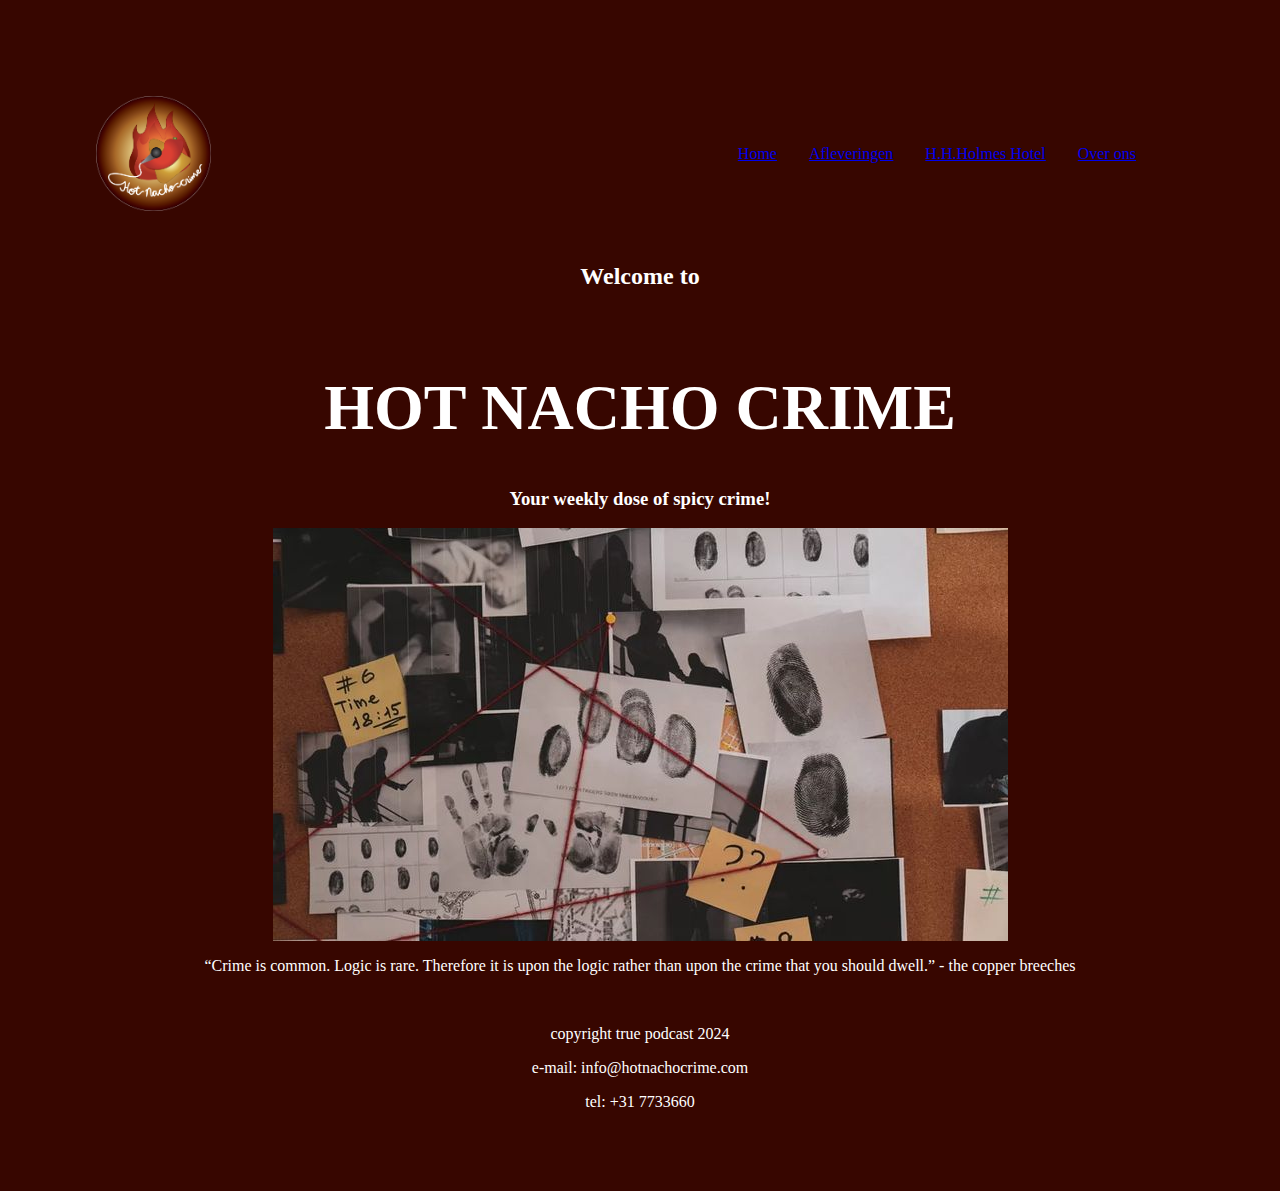
<file: index.html>
<!DOCTYPE html>
<html lang="nl">
<head>
    <meta charset="UTF-8">
    <meta name="viewport" content="width=device-width, initial-scale=1.0">
    <link rel="stylesheet" href="css/style.css">
    <title>Hot Nacho crime</title>
</head>
<body>
<header>
    <img src="images/podcast-logo-white.1.2.png" alt="logo-podcast-final1.2">
    <nav>
    <div class="menubalk">
        <ul class="nav-menu">
                <li><a href="index.html">Home</a></li>
                <li><a href="afleveringen.html">Afleveringen</a></li>
                <li><a href="hh-holmes.html">H.H.Holmes Hotel</a></li>
                <li><a href="over_ons.html">Over ons</a></li>
        </ul>
    </div>
   </nav>
</header>
<main>
    <section>
        <h2>Welcome to</h2>
        <br>
        <h1 class="hotnachocrime">HOT NACHO CRIME</h1>
        <h3>Your weekly dose of spicy crime!</h3>
        <div class="pics">
            <img src="images/True Crime Theories That Wound Up Being True - Grunge.jpeg">
        </div>
    </section>     
    <section>
        <p>“Crime is common. Logic is rare. Therefore it is upon the logic rather than upon the crime that you should dwell.” - the copper breeches</p>
    </section> 
</main>
<footer>
    <br>
    <p>copyright true podcast 2024</p>
    <p>e-mail: info@hotnachocrime.com</p>
    <p>tel: +31 7733660</p>
</footer>
</body>
</html>
</file>
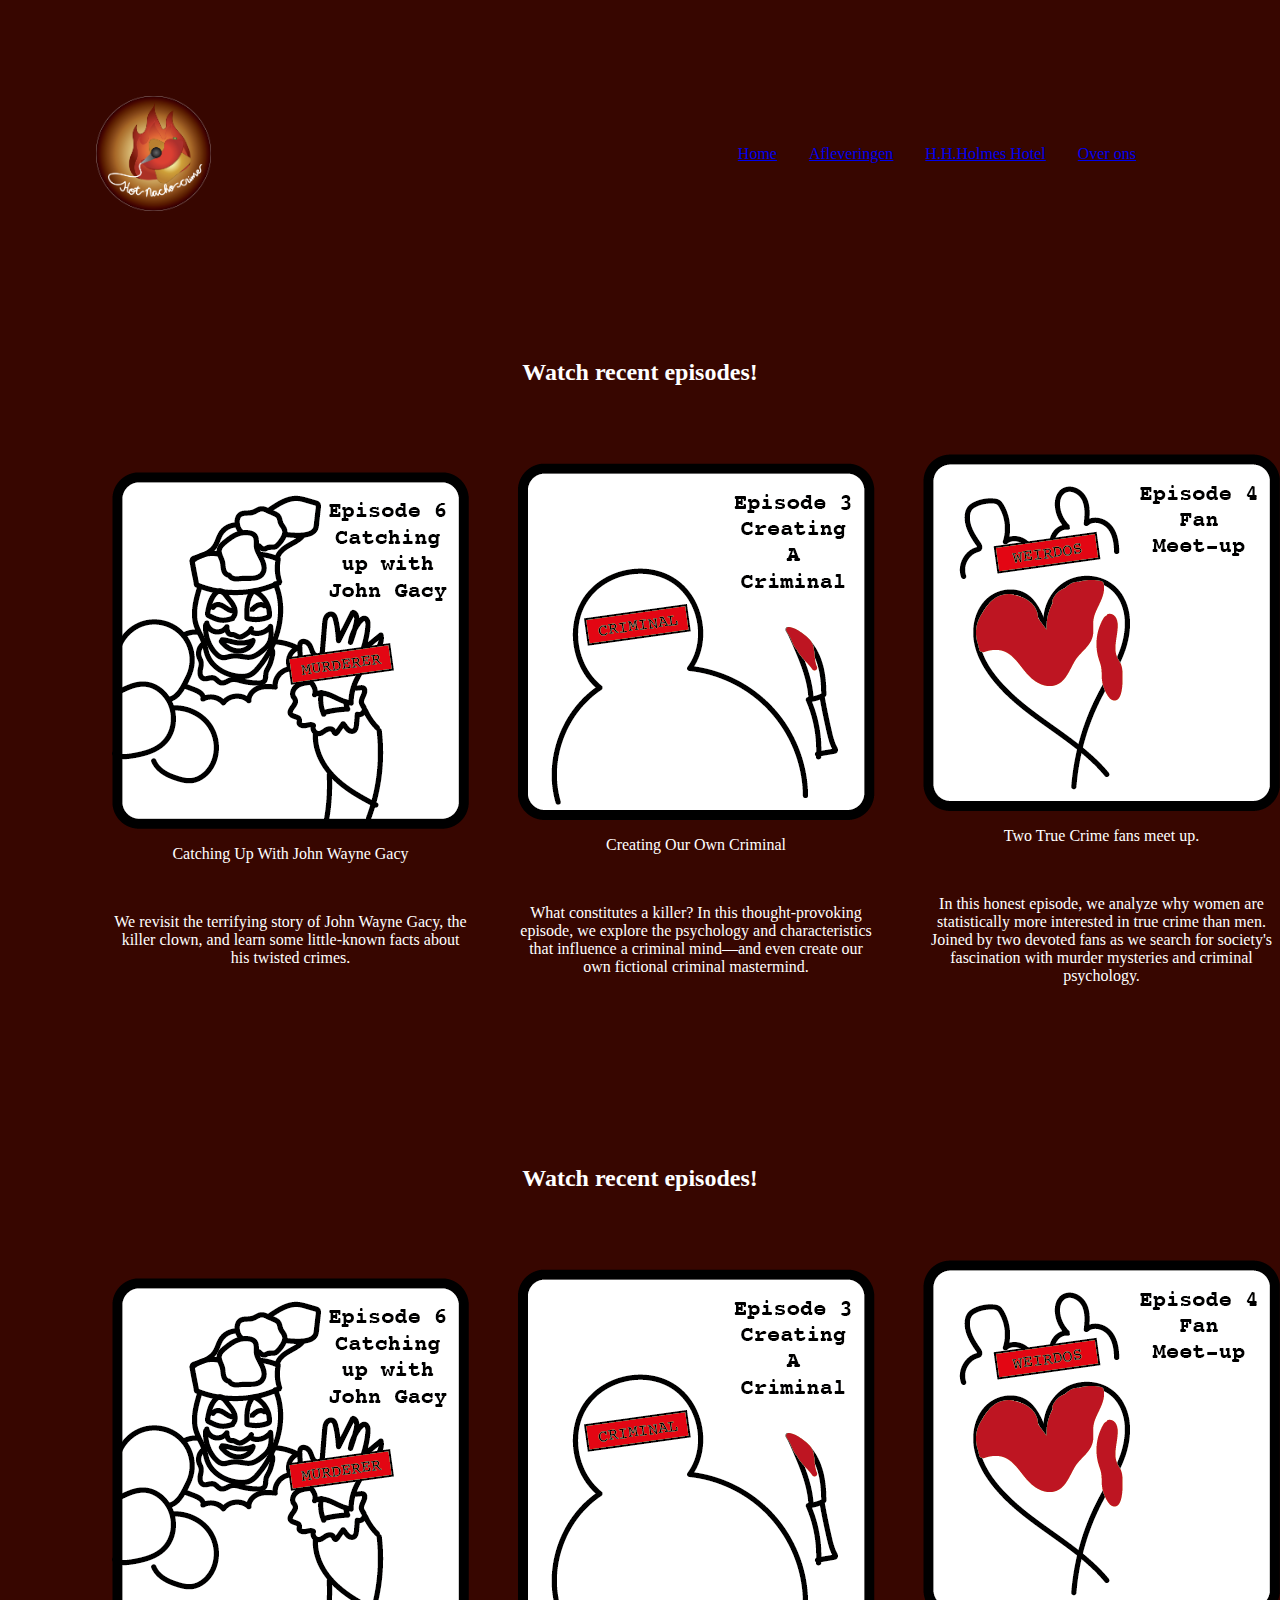
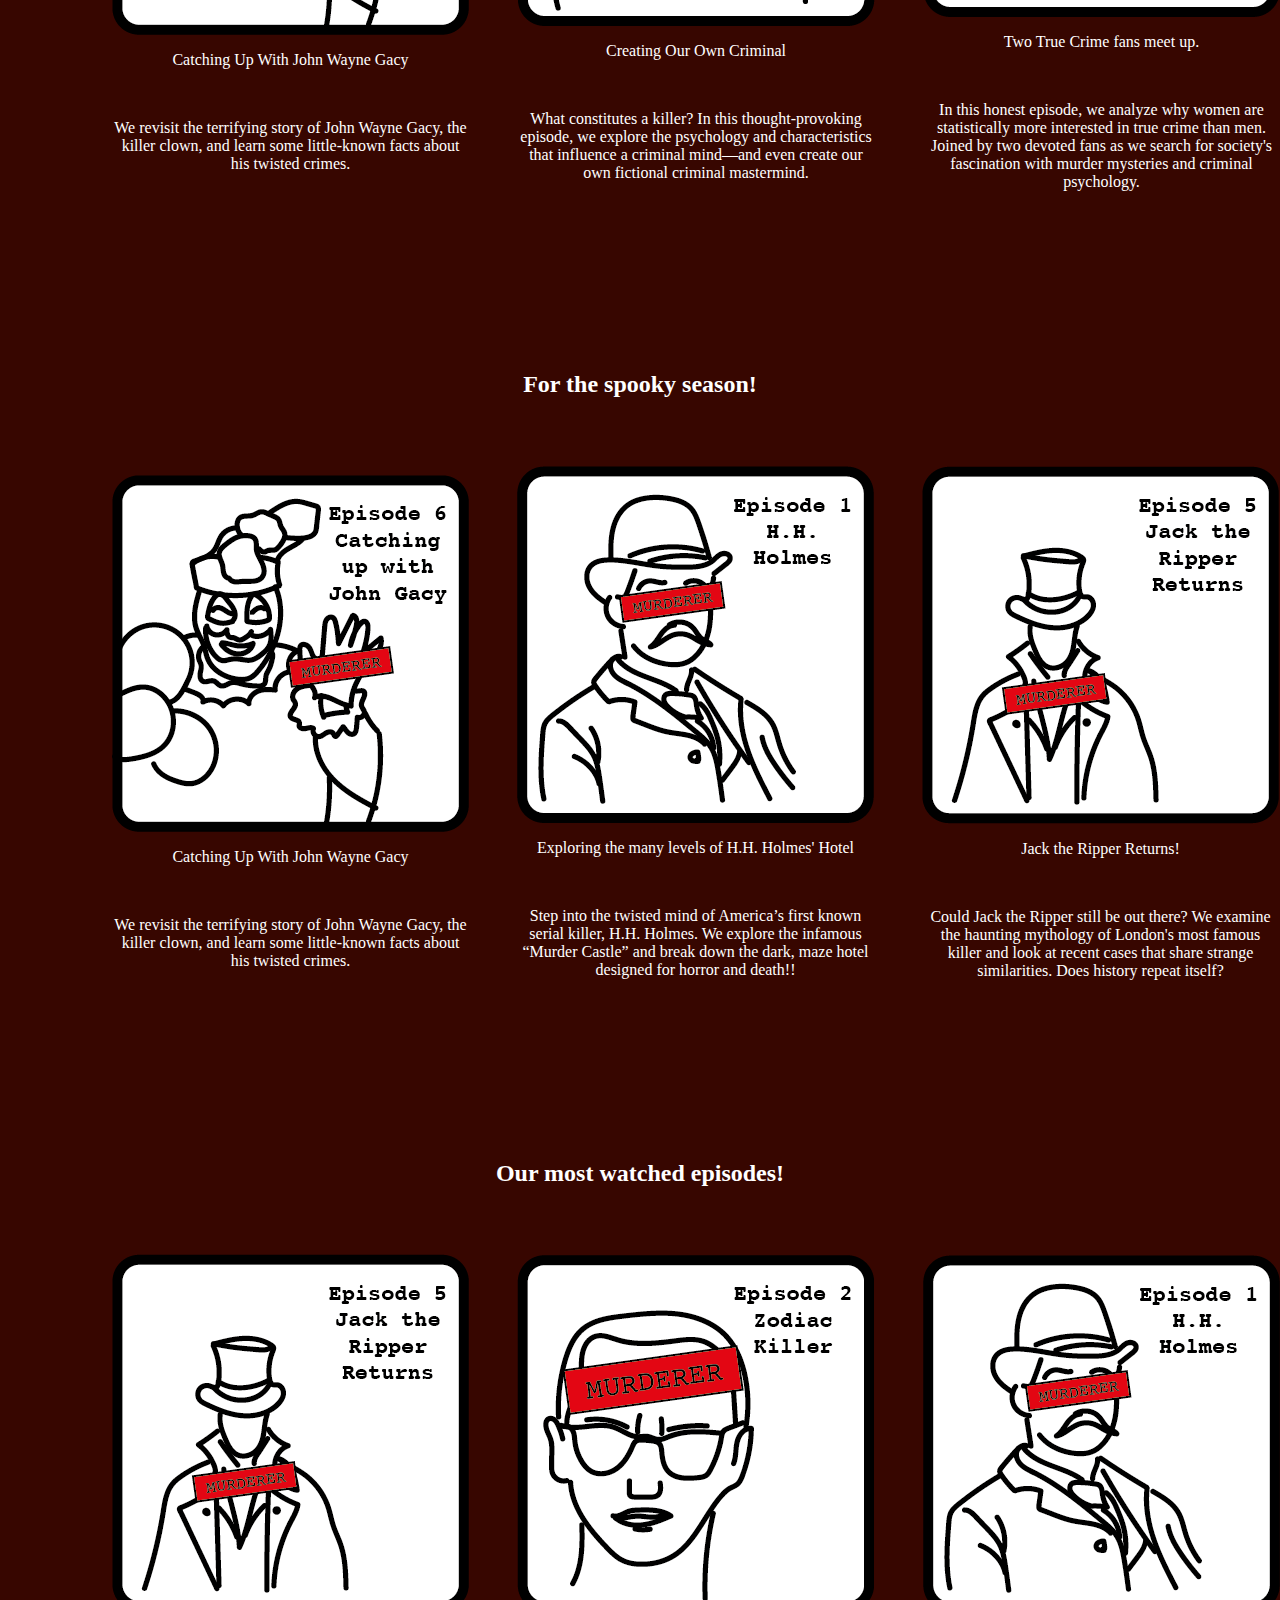
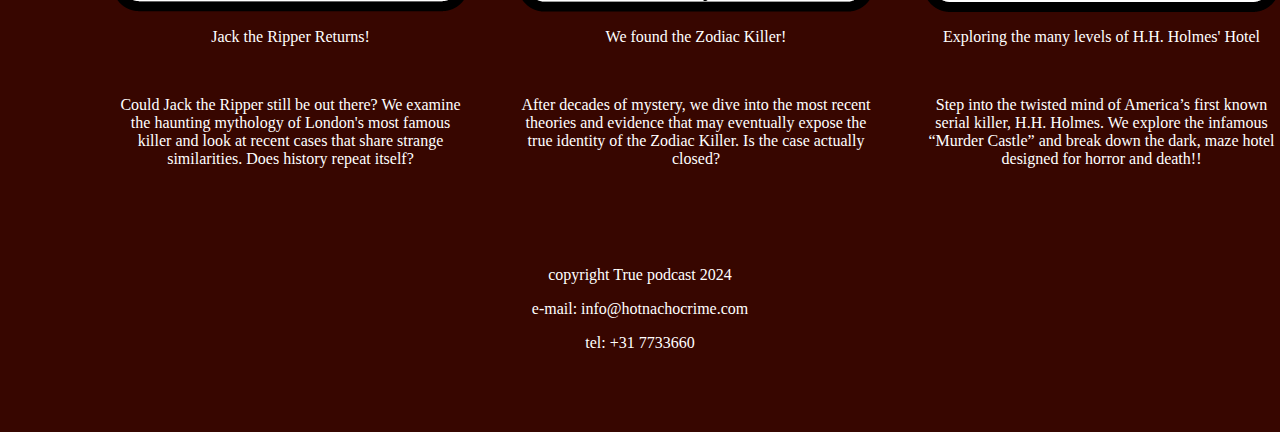
<file: afleveringen.html>
<!DOCTYPE html>
<html lang="nl">
<head>
    <meta charset="UTF-8">
    <meta name="viewport" content="width=device-width, initial-scale=1.0">
    <link rel="stylesheet" href="css/style.css">
    <title>Hot Nacho crime</title>
</head>
<body>
    <header>
        <img src="images/podcast-logo-white.1.2.png" alt="logo-podcast-final1.2">
        <nav>
        <div class="menubalk">
            <ul class="nav-menu">
                <li><a href="index.html">Home</a></li>
                <li><a href="afleveringen.html">Afleveringen</a></li>
                <li><a href="hh-holmes.html">H.H.Holmes Hotel</a></li>
                <li><a href="over_ons.html">Over ons</a></li>
            </ul>
   </nav>
</header>
<main>
    <section class="episodes"></section>
        <h2>Watch recent episodes!</h2>
        <section class="episodes">
        <div class="episode">
            <img src="images/thumbnail6.png" alt="John">
            <p>Catching Up With John Wayne Gacy</p>
            <br>
            <p>We revisit the terrifying story of John Wayne Gacy, the killer clown, and learn some little-known facts about his twisted crimes. 
                </p>
        </div>
         <div class="episode">
            <img src="images/thumbnail3.png" alt="selfmade">
            <p>Creating Our Own Criminal</p>
            <br>
            <p>What constitutes a killer? In this thought-provoking episode, we explore the psychology and characteristics that influence a criminal mind—and even create our own fictional criminal mastermind.
                </p>
        </div>
        <div class="episode">
            <img src="images/thumbnail4.png" alt="meetup">
            <p>Two True Crime fans meet up.</p>
            <br>
            <p>In this honest episode, we analyze why women are statistically more interested in true crime than men. Joined by  two devoted fans as we search for society's fascination with murder mysteries and criminal psychology.</p>
        </div>
    </section>      
    <section class="episodes"></section>
    <h2>Watch recent episodes!</h2>
    <section class="episodes">
    <div class="episode">
        <img src="images/thumbnail6.png" alt="John">
        <p>Catching Up With John Wayne Gacy</p>
        <br>
        <p>We revisit the terrifying story of John Wayne Gacy, the killer clown, and learn some little-known facts about his twisted crimes. 
            </p>
    </div>
     <div class="episode">
        <img src="images/thumbnail3.png" alt="selfmade">
        <p>Creating Our Own Criminal</p>
        <br>
        <p>What constitutes a killer? In this thought-provoking episode, we explore the psychology and characteristics that influence a criminal mind—and even create our own fictional criminal mastermind.
            </p>
    </div>
    <div class="episode">
        <img src="images/thumbnail4.png" alt="meetup">
        <p>Two True Crime fans meet up.</p>
        <br>
        <p>In this honest episode, we analyze why women are statistically more interested in true crime than men. Joined by  two devoted fans as we search for society's fascination with murder mysteries and criminal psychology.</p>
    </div>
</section>      
<section class="episodes"></section>
        <h2>For the spooky season!</h2>
        <section class="episodes">
        <div class="episode">
            <img src="images/thumbnail6.png" alt="John">
            <p>Catching Up With John Wayne Gacy</p>
            <br>
            <p>We revisit the terrifying story of John Wayne Gacy, the killer clown, and learn some little-known facts about his twisted crimes.</p>
        </div>
         <div class="episode">
            <img src="images/thumbnail1.png" alt="selfmade">
            <p>Exploring the many levels of H.H. Holmes' Hotel</p>
            <br>
            <p>Step into the twisted mind of America’s first known serial killer, H.H. Holmes. We explore the infamous “Murder Castle” and break down the dark, maze  hotel designed for horror and death!!</p>
        </div>
        <div class="episode">
            <img src="images/thumbnail5.png" alt="meetup">
            <p>Jack the Ripper Returns!</p>
            <br>
            <p>Could Jack the Ripper still be out there? We examine the haunting mythology of London's most famous killer and look at recent cases that share strange similarities. Does history repeat itself?</p>
        </div>
    </section> 
    <section class="episodes"></section>
        <h2>Our most watched episodes!</h2>
        <section class="episodes">
        <div class="episode">
            <img src="images/thumbnail5.png" alt="John">
            <p>Jack the Ripper Returns!</p>
            <br>
            <p>Could Jack the Ripper still be out there? We examine the haunting mythology of London's most famous killer and look at recent cases that share strange similarities. Does history repeat itself?</p>
        </div>
         <div class="episode">
            <img src="images/thumbnail2.png" alt="selfmade">
            <p>We found the Zodiac Killer!</p>
            <br>
            <p>After decades of mystery, we dive into the most recent theories and evidence that may eventually expose the true identity of the Zodiac Killer. Is the case actually closed?</p>
        </div>
        <div class="episode">
            <img src="images/thumbnail1.png" alt="meetup">
            <p>Exploring the many levels of H.H. Holmes' Hotel</p>
            <br>
            <p>Step into the twisted mind of America’s first known serial killer, H.H. Holmes. We explore the infamous “Murder Castle” and break down the dark, maze  hotel designed for horror and death!!</p>
        </div>
    </section>  
</main>
<footer>
    <br>
    <p>copyright True podcast 2024</p>
    <p>e-mail: info@hotnachocrime.com</p>
    <p>tel: +31 7733660</p>
</footer> 
</body>
</html>
</file>
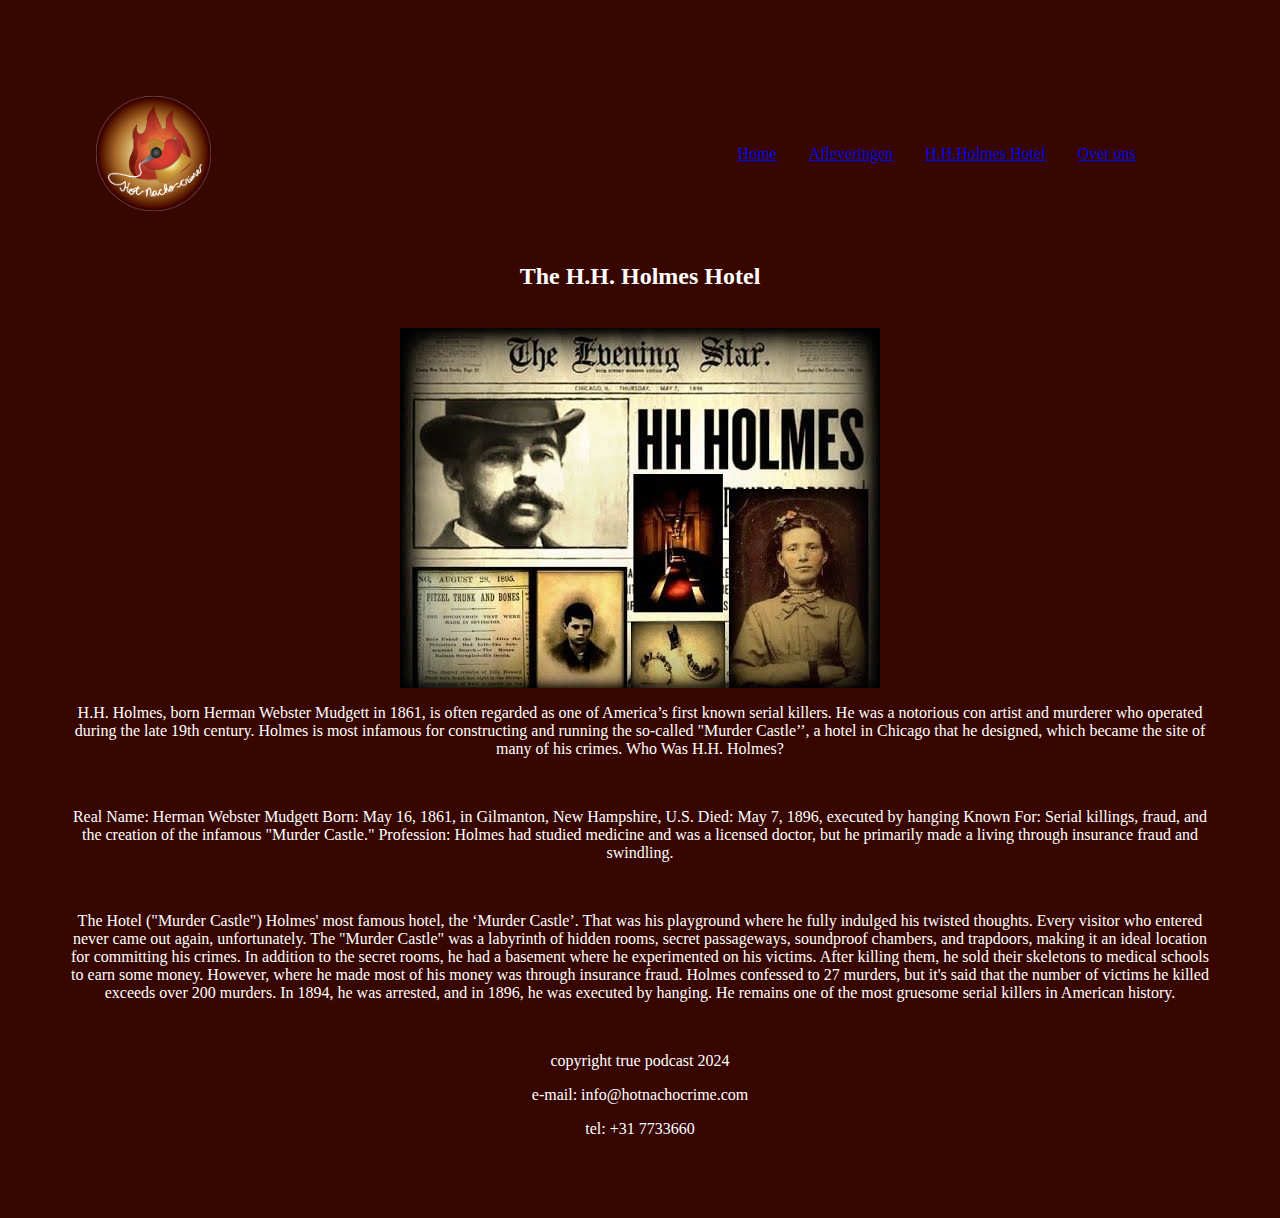
<file: hh-holmes.html>
<!DOCTYPE html>
<html lang="nl">
<head>
    <meta charset="UTF-8">
    <meta name="viewport" content="width=device-width, initial-scale=1.0">
    <link rel="stylesheet" href="css/style.css">
    <title>H.H. Holmes hotel</title>
</head>
<body>
<header>
    <img src="images/podcast-logo-white.1.2.png" alt="logo-podcast-final1.2">
    <nav>
    <div class="menubalk">
        <ul class="nav-menu">
                <li><a href="index.html">Home</a></li>
                <li><a href="afleveringen.html">Afleveringen</a></li>
                <li><a href="hh-holmes.html">H.H.Holmes Hotel</a></li>
                <li><a href="over_ons.html">Over ons</a></li>
        </ul>
    </div>
   </nav>
</header>
<main>
    <section>
        <h2>The H.H. Holmes Hotel</h2>
        <br>
        <div class="pics">
            <img src="images/H_ H (1). Holmes - Death Hotel - True Vintage Crime">
        </div>
    </section>     
    <section>
        <p>H.H. Holmes, born Herman Webster Mudgett in 1861, is often regarded as one of America’s first known serial killers. He was a notorious con artist and murderer who operated during the late 19th century. Holmes is most infamous for constructing and running the so-called "Murder Castle’’, a hotel in Chicago that he designed, which became the site of many of his crimes.
            Who Was H.H. Holmes?</p>
            <br>
            <p>Real Name: Herman Webster Mudgett
            Born: May 16, 1861, in Gilmanton, New Hampshire, U.S.
            Died: May 7, 1896, executed by hanging
            Known For: Serial killings, fraud, and the creation of the infamous "Murder Castle."
            Profession: Holmes had studied medicine and was a licensed doctor, but he primarily made a living through insurance fraud and swindling.</p>
            <br>
           <p>The Hotel ("Murder Castle")
            Holmes' most famous hotel, the ‘Murder Castle’. That was his playground where he fully indulged his twisted thoughts. Every visitor who entered never came out again, unfortunately. The "Murder Castle" was a labyrinth of hidden rooms, secret passageways, soundproof chambers, and trapdoors, making it an ideal location for committing his crimes. In addition to the secret rooms, he had a basement where he experimented on his victims. After killing them, he sold their skeletons to medical schools to earn some money. However, where he made most of his money was through insurance fraud. Holmes confessed to 27 murders, but it's said that the number of victims he killed exceeds over 200 murders. In 1894, he was arrested, and in 1896, he was executed by hanging. He remains one of the most gruesome serial killers in American history. 
            </p>
    </section> 
</main>
<footer>
    <br>
    <p>copyright true podcast 2024</p>
    <p>e-mail: info@hotnachocrime.com</p>
    <p>tel: +31 7733660</p>
</footer>
</body>
</html>
</file>
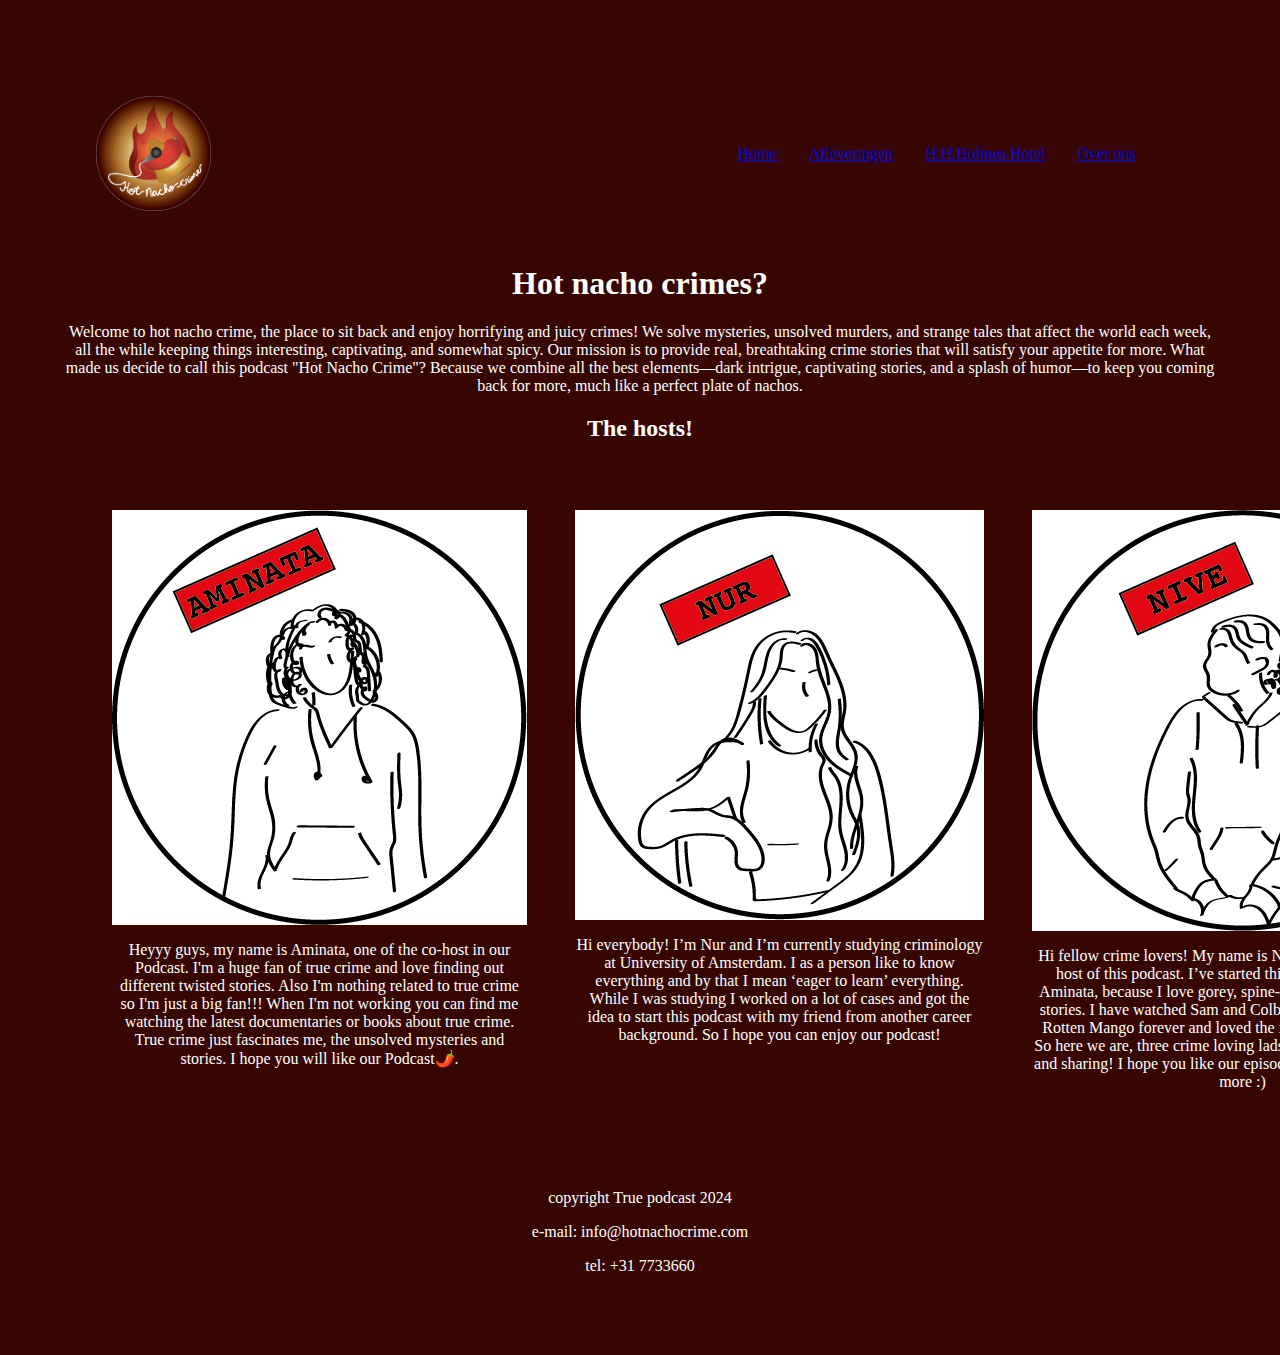
<file: over_ons.html>
<!DOCTYPE html>
<html lang="nl">
<head>
    <meta charset="UTF-8">
    <meta name="viewport" content="width=device-width, initial-scale=1.0">
    <link rel="stylesheet" href="css/style.css">
    <title>Hot Nacho crime</title>
</head>
<body>
    <header>
        <img src="images/podcast-logo-white.1.2.png" alt="logo-podcast-final1.2">
        <nav>
        <div class="menubalk">
            <ul class="nav-menu">
                <li><a href="index.html">Home</a></li>
                <li><a href="afleveringen.html">Afleveringen</a></li>
                <li><a href="hh-holmes.html">H.H.Holmes Hotel</a></li>
                <li><a href="over_ons.html">Over ons</a></li>
            </ul>
   </nav>
</header>
<main>
    <section>
        <h1>Hot nacho crimes?</h1>
        <p>Welcome to hot nacho crime, the place to sit back and enjoy horrifying and juicy crimes! We solve mysteries, unsolved murders, and strange tales that affect the world each week, all the while keeping things interesting, captivating, and somewhat spicy. Our mission is to provide real, breathtaking crime stories that will satisfy your appetite for more. What made us decide to call this podcast "Hot Nacho Crime"?
            Because we combine all the best elements—dark intrigue, captivating stories, and a splash of humor—to keep you coming back for more, much like a perfect plate of nachos. 
            </p>
    </section> 
    <section>   
        <h2>The hosts!</h2>
    </section>      
    <section class="pictures">
        <div class="person">
            <img src="images/aminata.png" alt="Aminata">
            <p>Heyyy guys, my name is Aminata, one of the co-host in our Podcast. I'm a huge fan of true crime and love finding out different twisted stories. Also I'm nothing related to true crime so I'm just a big fan!!! When I'm not working you can find me watching the latest documentaries or books about true crime. True crime just fascinates me, the unsolved mysteries and stories. I hope you will like our Podcast🌶️.</p>
        </div>
         <div class="person">
            <img src="images/nur.png" alt="Nur">
            <p>Hi everybody! I’m Nur and I’m currently studying criminology at University of Amsterdam. I as a person like to know everything and by that I mean ‘eager to learn’ everything. While I was studying I worked on a lot of cases and got the idea to start this podcast with my friend from another career background. So I hope you can enjoy our podcast!</p>
        </div>
        <div class="person">
            <img src="images/ik.png" alt="Nive">
            <p>Hi fellow crime lovers! My name is Nive and I'm one of the co-host of this podcast. I’ve started this podcast with Nur and Aminata, because I love gorey, spine-shivering and crazy crime stories. I have watched Sam and Colby, Buzzfeed unsolved and Rotten Mango forever and loved the idea of starting a podcast. So here we are, three crime loving lads with a passion for talking and sharing! I hope you like our episodes and support us to make more :)
            </p>
        </div>
    </section>
</main>
<footer>
    <br>
    <p>copyright True podcast 2024</p>
    <p>e-mail: info@hotnachocrime.com</p>
    <p>tel: +31 7733660</p>
</footer>
</body>
</html>
</file>
<file: css/style.css>
body {
    margin: 2em;
    padding: 2em;
    background-color: rgb(55, 6, 0);
    color: rgb(255, 255, 255);
}


button {
    color: black;
}

header {
    display: flex;
    justify-content: space-between;
    align-items: center;
    width: 100%;
}

header img {
    height: 10%;
    width: 10%;
    margin: 2em;
}


nav ul {
    display: flex;
    justify-content: center;
    padding: 4em;
}

nav li {
    padding: 1em;
}

ul {
    list-style-type: none;
}

p {
    text-align: center;
    display: flex; 
    flex-direction: column;
    font-size: 1em;
}

h1 {
    text-align: center;
    display: flex; 
    flex-direction: column;
    column-gap: 1em;
    font-size: 2em; 
}

h2 {
    text-align: center;
}

.hotnachocrime {
    font-size: 4em; 
}

h3 {
    text-align: center;
}


ul {
    display: flex;
    justify-content: right;
    list-style-type: none;
    margin: 0;
    padding: 0; 
    overflow: hidden;
}

.pictures {
    display: flex;
    justify-content: space-between;
    gap: 3em;
    padding: 3em;
}

.pics {
    display: flex;
    justify-content: center;
    align-content: center;
}

.person {
    display: flex;
    flex-direction: column;
    align-items: center;
    text-align: center;
    width: 40%;
}

.episodes {
    display: flex;
    flex-direction: row;
    align-items: center;
    justify-content: space-between;
    gap: 3em;
    padding: 3em;
}

.episode {
    display: flex;
    flex-direction: column;
    align-items: center;
    text-align: center;
    width: 40%;
}
</file>
